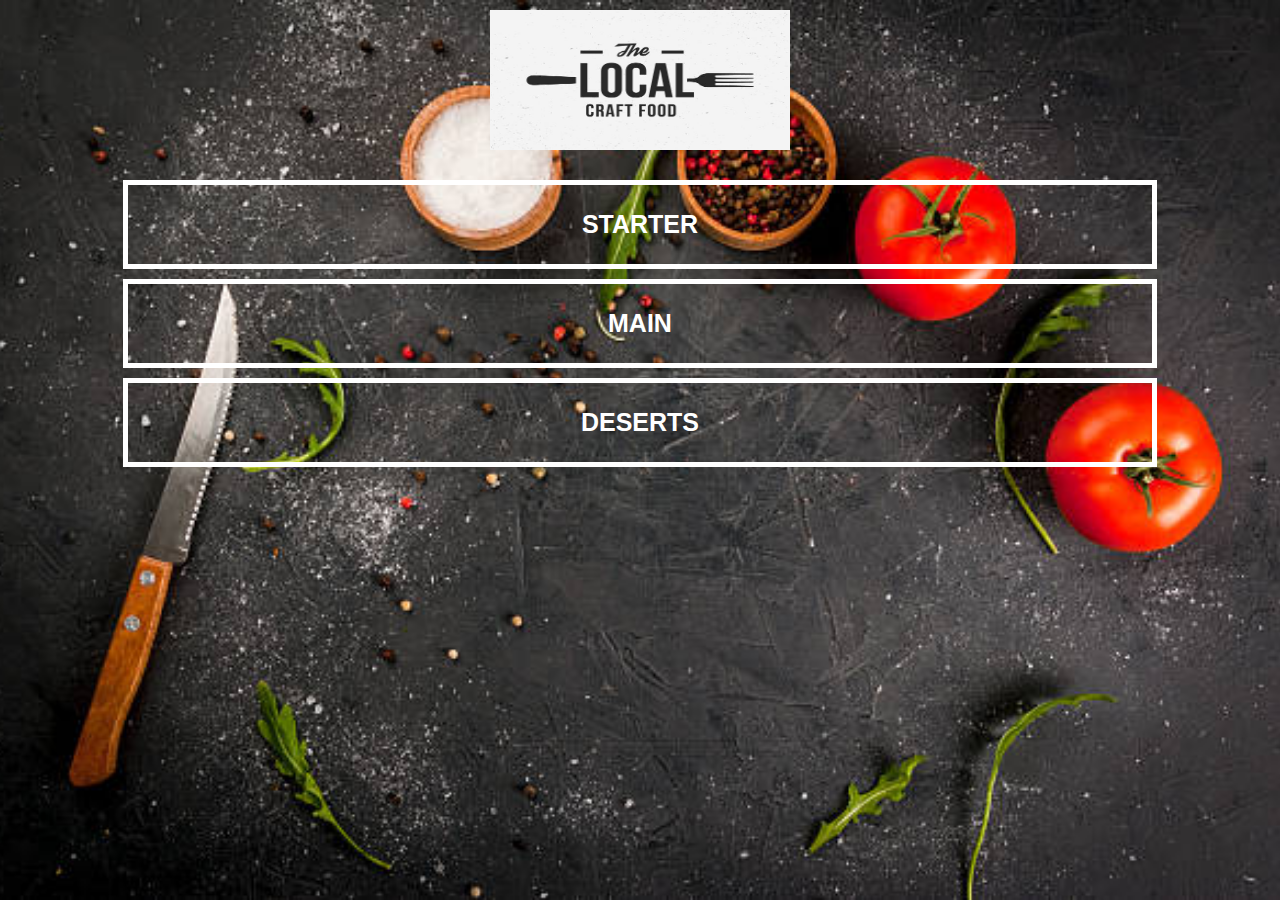
<file: index.html>
<!DOCTYPE html>
<html>
    <head>
        <title>Restaurant</title>
        <link rel="stylesheet" href="style.css">
    </head>

    <body class="body-home">
        
        <div id="home">

            <img src="images/logo img.jpg" id="home-logo-img">
           


            <div class="home-menu">

                <a href=starter.html class="home-menu-item">
                    <p>Starter</p>
                </a>
                <a href="main.html" class="home-menu-item">
                    <p>Main</p>
                </a>

                <a href="dessert.html" class="home-menu-item">
                    <p>Deserts</p>
                </a>

            </div>

        </div>

    </body>

</html>
</file>
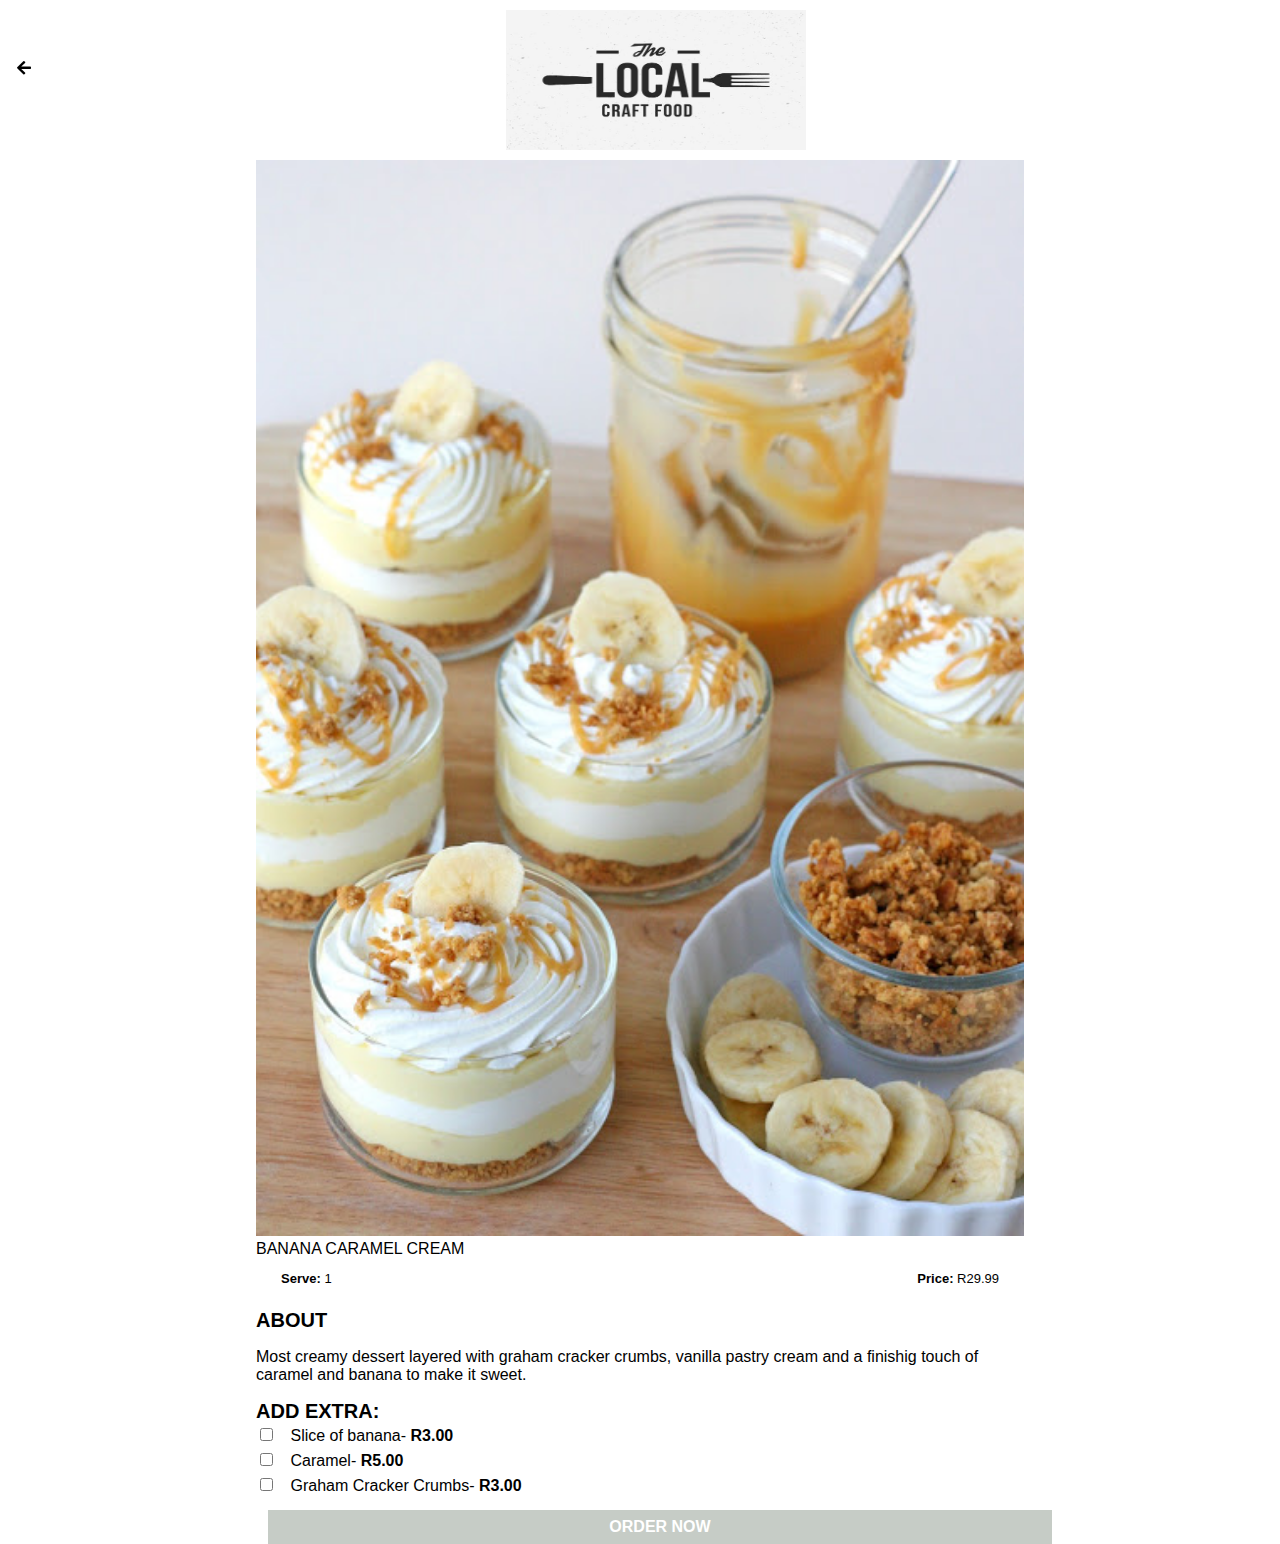
<file: bananacaramelcream.html>
<!DOCTYPE html>
<html>
    <head>
        <title>My Recipe Book | Dessert | Banana cream layered dessert</title>
        <link rel="stylesheet" href="style.css">
        <link rel="stylesheet" href="fontAwesome/css/all.css">
    </head>
    
    <body class="body-recipes">
        
        <div class="header">
            <a href="index.html">
                <i class="fas fa-arrow-left"></i>
            </a>

            <img src="images/logo img.jpg">
        </div>

        <div id="recipe">
            <div class= "recipe-details">
                <img src="images/Bananacreamlayereddessert.jpg">

                <h>BANANA CARAMEL CREAM</h1>

                <div class="recipe-details-info">
                    <p><b>Serve: </b>1</p>
                    <p style="float: right;"><b>Price: </b>R29.99</p>
                </div>

                <div class="recipe-details-about">
                    <h2>ABOUT</h2>

                    <p>Most creamy dessert layered with graham cracker crumbs, vanilla pastry cream and a finishig touch 
                    of caramel and banana to make it sweet.</p>

                    <h2>ADD EXTRA:</h2>

                    <input id="check-01" type="checkbox">
                    <label for="check-01">Slice of banana- <b>R3.00</b></label>
                    <br/>
                    <input id="check-02" type="checkbox">
                    <label for="check-02">Caramel- <b>R5.00</b></label>
                    <br/>
                    <input id="check-03" type="checkbox">
                    <label for="check-03">Graham Cracker Crumbs- <b>R3.00</b></label>

                    <a class="buttom" href="orderreceived.html">ORDER NOW</a> 

                </div>

                </div>

                
        </div>

    </body>

</html>
</file>
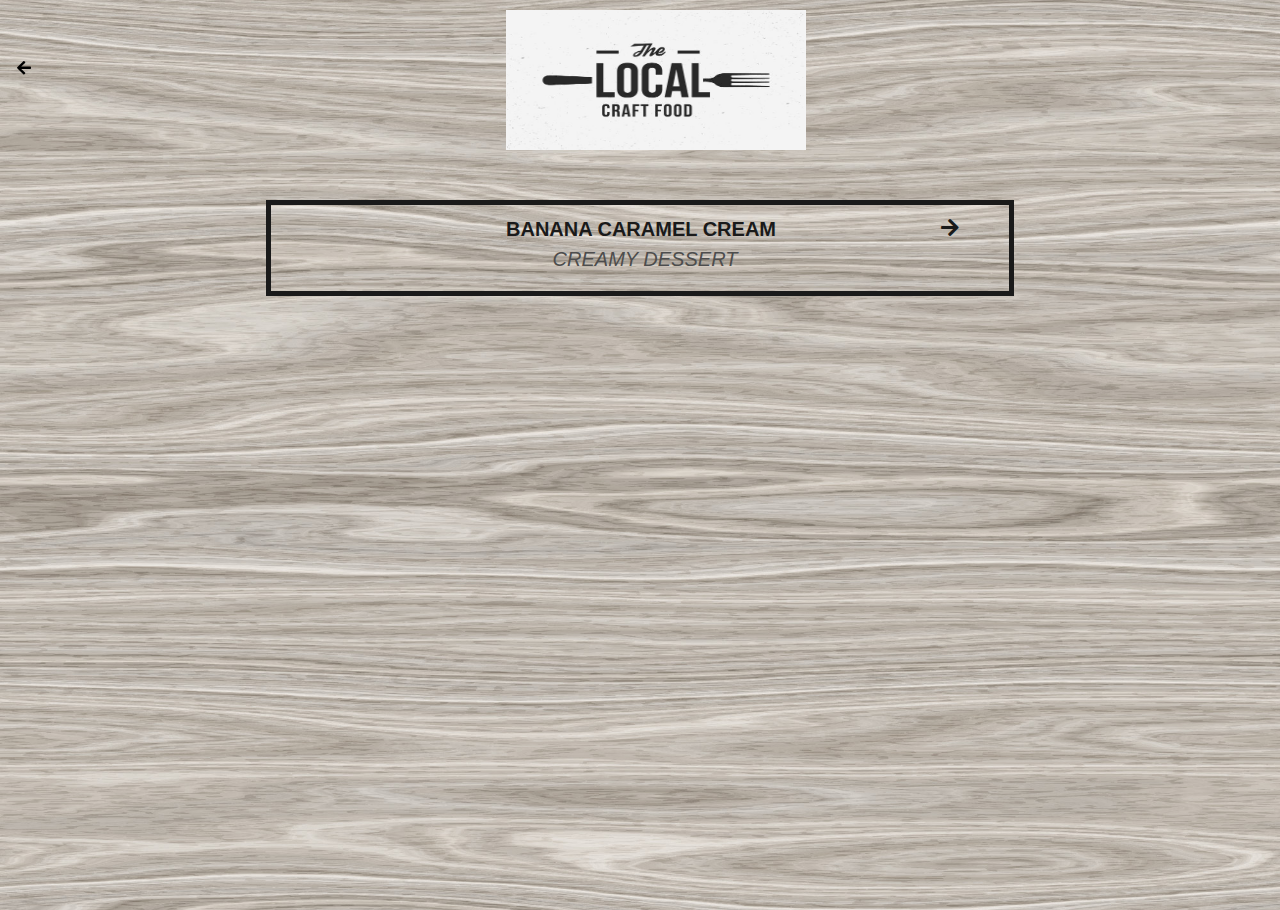
<file: dessert.html>
<!DOCTYPE html>
<html>
    <head>
        <title>Restaurant | Dessert</title>
        <link rel="stylesheet" href="style.css">
        <link rel="stylesheet" href="fontAwesome/css/all.css">
    
    </head>

    <body class="body-meals">
        
        <div class="header">
            <a href="index.html">
                <i class="fas fa-arrow-left"></i>
            </a>

            <img src="images/logo img.jpg">
        </div>

        <div id="meals">
            
             <div id="meals-list">
                
                <a href="bananacaramelcream.html">
                    
                    <div class="meals-list-item">
                        <h1>BANANA CARAMEL CREAM<i class="fas fa-arrow-right"></i></h1>

                        <p>CREAMY DESSERT</p>
                    </div>
                </a>
            </div>

        </div>

    </body>

</html>
</file>
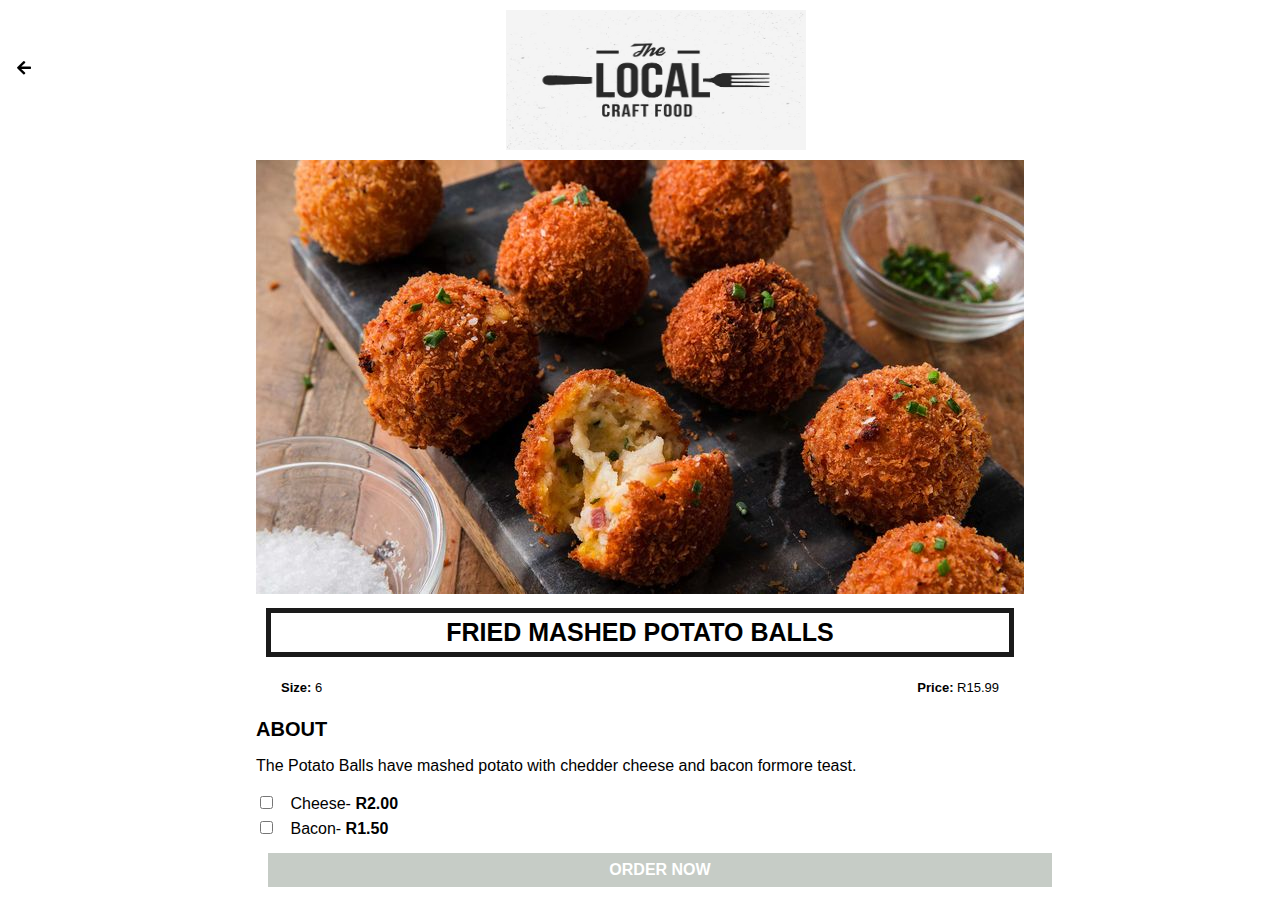
<file: friedpotatoballs.html>
<!DOCTYPE html>
<html>
    <head>
        <title>My Recipe Book | Starter |Potato Balls</title>
        <link rel="stylesheet" href="style.css">
        <link rel="stylesheet" href="fontAwesome/css/all.css">
    </head>
    
    <body class="body-recipes">
        
        <div class="header">
            <a href="index.html">
                <i class="fas fa-arrow-left"></i>
            </a>

            <img src="images/logo img.jpg">
        </div>

        <div id="recipe">
            <div class= "recipe-details">
                <img src="images/fried-mashed-potato-balls-horizontal-1533320721.jpg">

                <h1>FRIED MASHED POTATO BALLS</h1>

                <div class="recipe-details-info">
                    <p><b>Size: </b>6</p>
                    <p style="float: right;"><b>Price: </b>R15.99</p>
                </div>

                <div class="recipe-details-about">
                    <h2>ABOUT</h2>

                    <p>The Potato Balls have mashed potato with chedder cheese and bacon formore teast.</p>

                    <input id="check-01" type="checkbox">
                    <label for="check-01">Cheese- <b>R2.00</b></label>
                    <br/>
                    <input id="check-03" type="checkbox">
                    <label for="check-03">Bacon- <b>R1.50</b></label>

                
                    <a class="buttom" href="orderreceived.html">ORDER NOW</a> 

                </div>
                </div>
                
                    

              
                
        </div>

    </body>

</html>
</file>
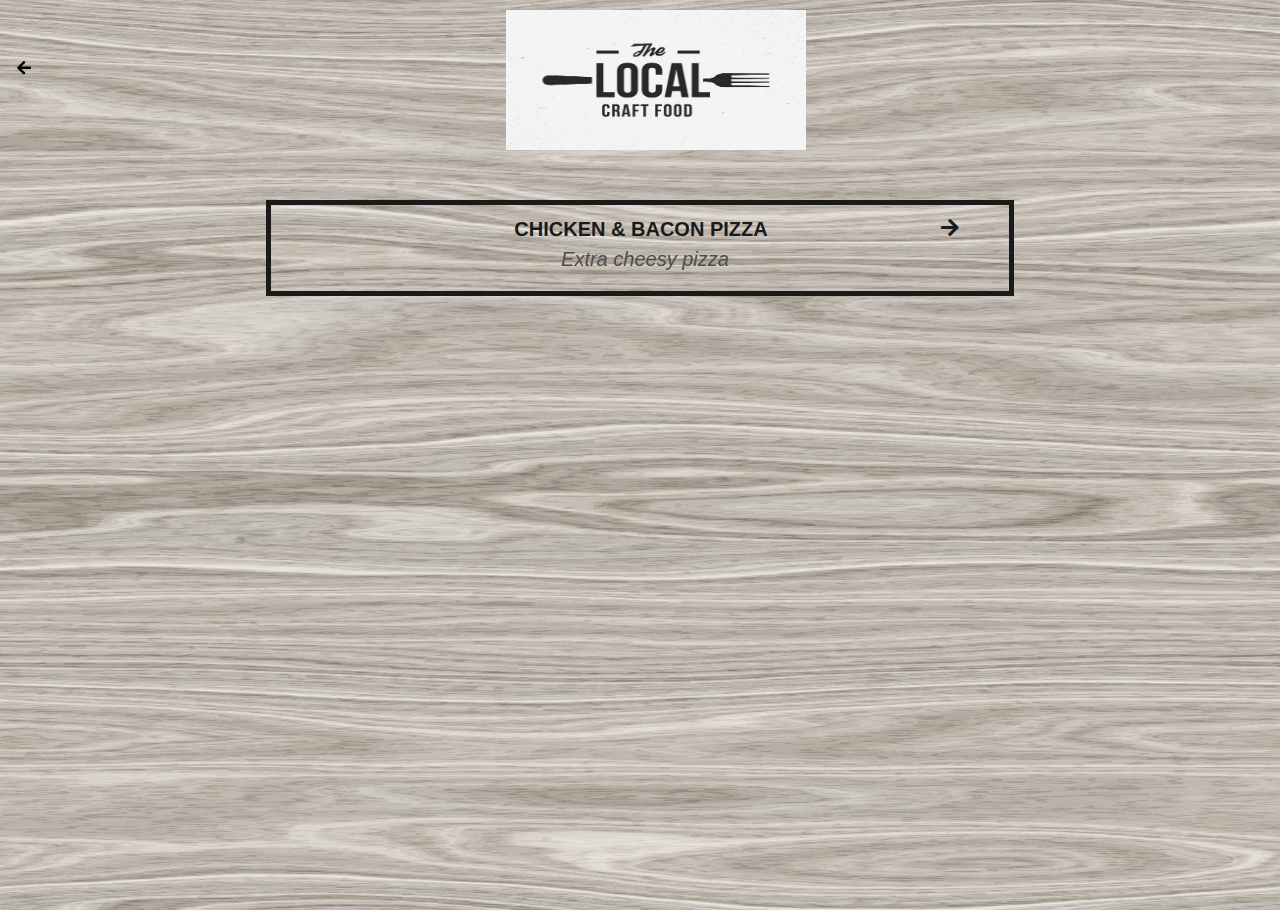
<file: main.html>
<!DOCTYPE html>
<html>
    <head>
        <title>Restaurant | Main</title>
        <link rel="stylesheet" href="style.css">
        <link rel="stylesheet" href="fontAwesome/css/all.css">
    
    </head>

    <body class="body-meals">
        
        <div class="header">
            <a href="index.html">
                <i class="fas fa-arrow-left"></i>
            </a>

            <img src="images/logo img.jpg">
        </div>

        <div id="meals">
            
            
            <div id="meals-list">
                
                <a href="pizza.html">
                    
                    <div class="meals-list-item">
                        <h1>CHICKEN & BACON PIZZA<i class="fas fa-arrow-right"></i></h1>

                        <p>Extra cheesy pizza</p>
                    </div>
                </a>
            </div>

        </div>

    </body>

</html>
</file>
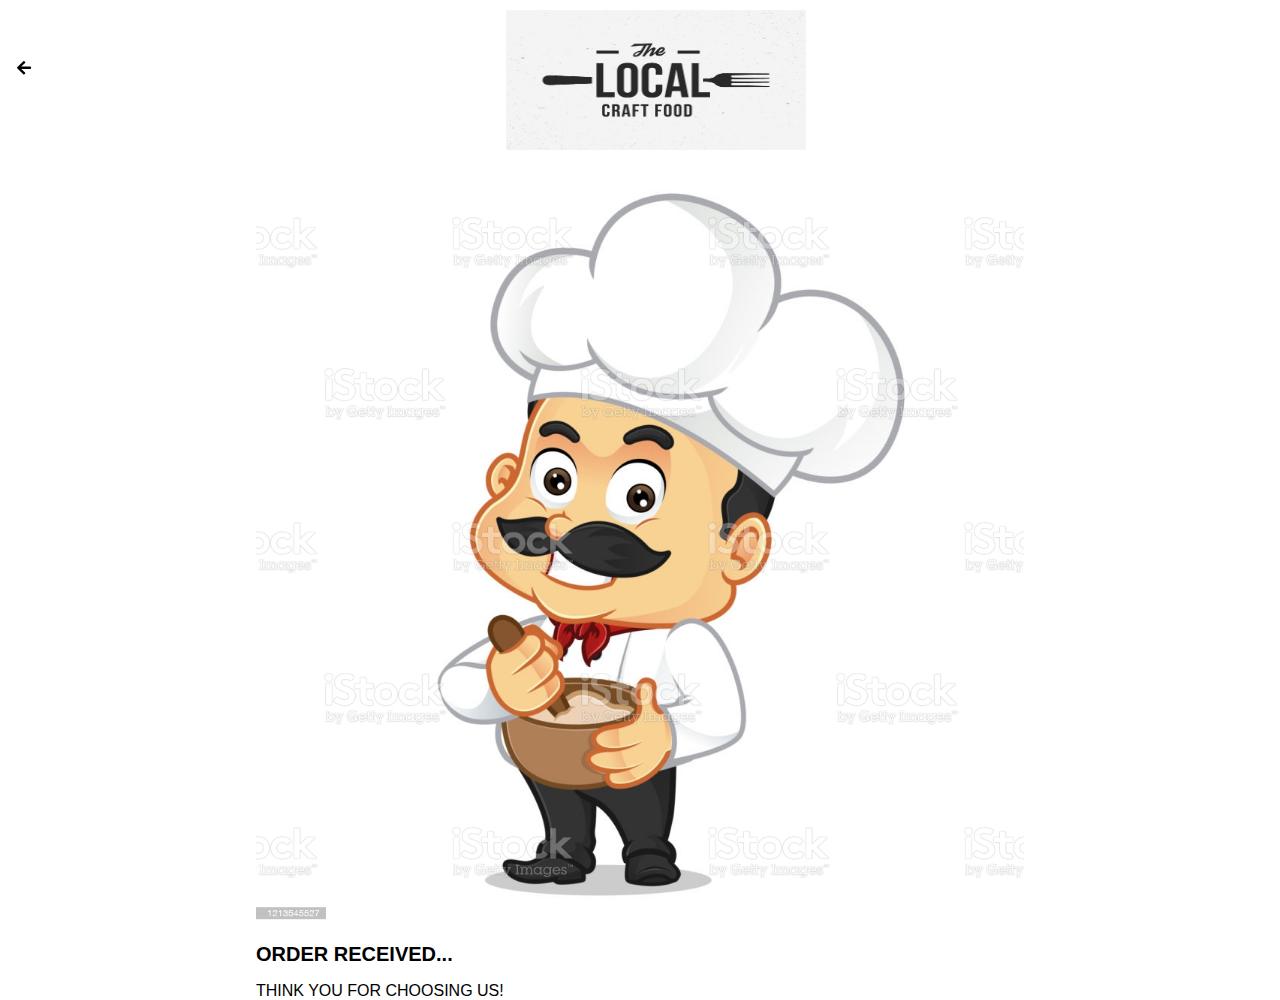
<file: orderreceived.html>
<!DOCTYPE html>
<html>
    <head>
        <title>Restaurant</title>
        <link rel="stylesheet" href="style.css">
        <link rel="stylesheet" href="fontAwesome/css/all.css">
    </head>
    
    <body class="body-recipes">
        
        <div class="header">
            <a href="index.html">
                <i class="fas fa-arrow-left"></i>
            </a>

            <img src="images/logo img.jpg">
        </div>

        <div id="recipe">
            <div class= "recipe-details">
                <img src="images/istockphoto-1213545527-1024x1024.jpg">

                <div class="recipe-details-about">
                    <h2>ORDER RECEIVED...</h2>

                    <p></p>THINK YOU FOR CHOOSING US!</p>


                </div>

                
        </div>

    </body>

</html>
</file>
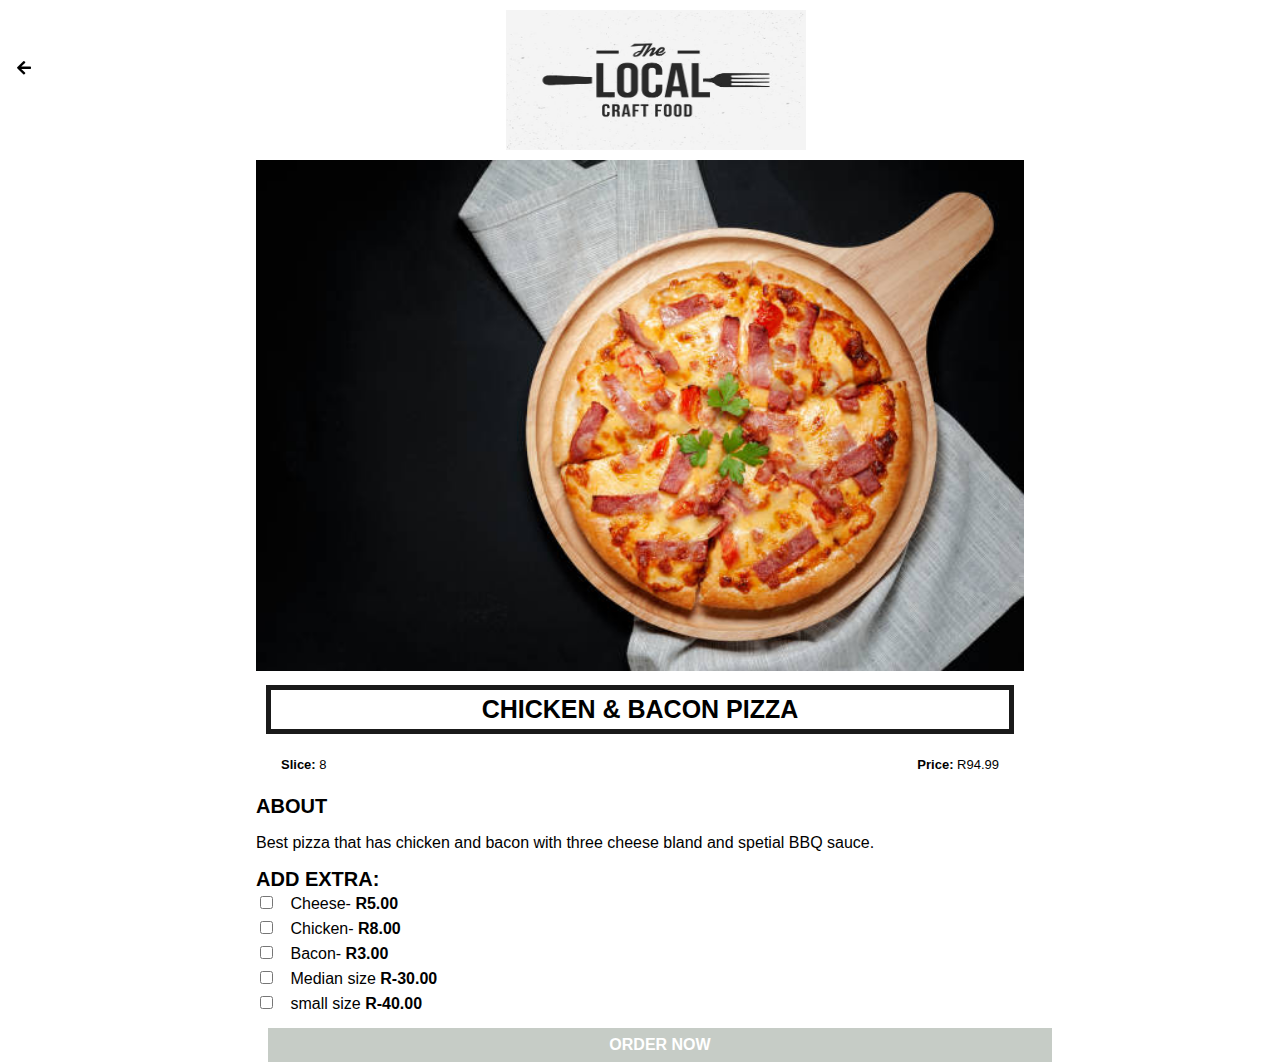
<file: pizza.html>
<!DOCTYPE html>
<html>
    <head>
        <title>Restaurant | Main | Pizza</title>
        <link rel="stylesheet" href="style.css">
        <link rel="stylesheet" href="fontAwesome/css/all.css">
    </head>
    
    <body class="body-recipes">
        
        <div class="header">
            <a href="index.html">
                <i class="fas fa-arrow-left"></i>
            </a>

            <img src="images/logo img.jpg">
        </div>

        <div id="recipe">
            <div class= "recipe-details">
                <img src="images/pizza.jpg">

                <h1>CHICKEN & BACON PIZZA</h1>

                <div class="recipe-details-info">
                    <p><b>Slice: </b>8</p>
                    <p style="float: right;"><b>Price: </b>R94.99</p>
                </div>

                <div class="recipe-details-about">
                    <h2>ABOUT</h2>

                    <p>Best pizza that has chicken and bacon with three cheese bland and spetial BBQ sauce.</p>

                    <h2>ADD EXTRA:</h2>

                    <input id="check-01" type="checkbox">
                    <label for="check-01">Cheese- <b>R5.00</b></label>
                    <br/>
                    <input id="check-02" type="checkbox">
                    <label for="check-02">Chicken- <b>R8.00</b></label>
                    <br/>
                    <input id="check-03" type="checkbox">
                    <label for="check-03">Bacon- <b>R3.00</b></label>
                    <br/>
                    <input id="check-04" type="checkbox">
                    <label for="check-04">Median size <b>R-30.00</b></label>
                    <br/>
                    <input id="check-05" type="checkbox">
                    <label for="check-05">small size <b>R-40.00</b></label>

                    <a class="buttom" href="orderreceived.html">ORDER NOW</a> 

                </div>

                
        </div>

    </body>

</html>
</file>
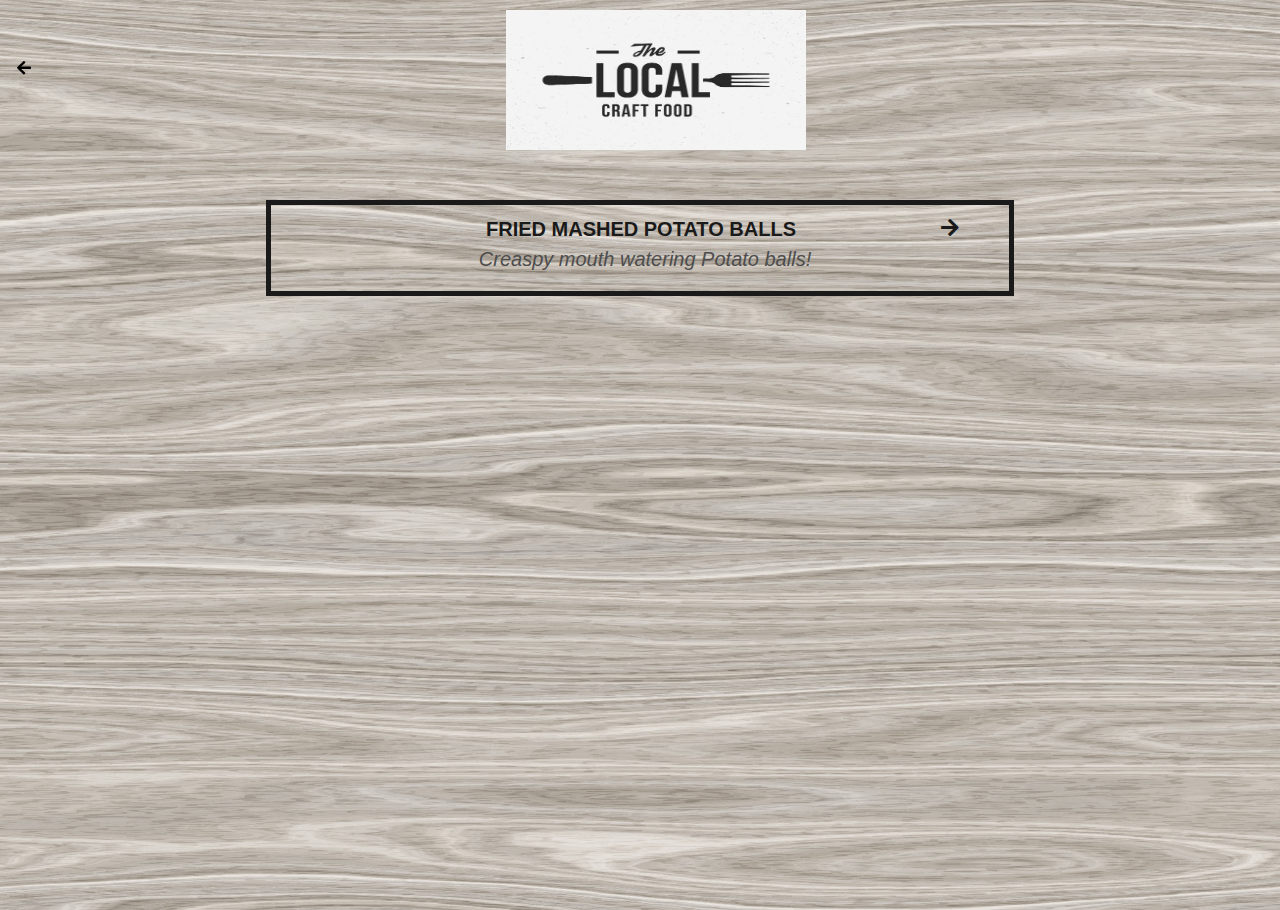
<file: starter.html>
<!DOCTYPE html>
<html>
    <head>
        <title>Restaurant | Starter</title>
        <link rel="stylesheet" href="style.css">
        <link rel="stylesheet" href="fontAwesome/css/all.css">
    
    </head>

    <body class="body-meals">
        
        <div class="header">
            <a href="index.html">
                <i class="fas fa-arrow-left"></i>
            </a>

            <img src="images/logo img.jpg">
        </div>

        <div id="meals">
            
            
            <div id="meals-list">
                
                <a href="friedpotatoballs.html">
                    
                    <div class="meals-list-item">
                        <h1>FRIED MASHED POTATO BALLS<i class="fas fa-arrow-right"></i></h1>

                        <p>Creaspy mouth watering Potato balls!</p>
                    </div>
                </a>
            </div>

        </div>

    </body>

</html>
</file>
<file: style.css>
html {
    height: 100%;
}

body {
    font-family:Verdana, Geneva, Tahoma, sans-serif;

    margin: 0;
    padding-top: 10px;
    height: 100%;
}

.body-home {
    background-image: url('images/istockphoto-639139850-612x612.jpg');
    background-position: center;
    background-attachment: fixed;
    background-repeat: no-repeat;
    background-size: cover;
}

/*====== HEADER ======*/

.header{
    width: 100%;
    height: auto;
    
    position: fixed;
    overflow: hidden;

    text-align: center;

}

.header i{
    float: left;
    padding: 50px 0px 0px 17px;
    color: black;
}

.header img{
    width: 300px;
    height: 140px;
    display: block;
    margin: auto;
    padding-bottom: 30px;
}

/*========== HOME PAGE LOGO =========*/

#home-logo-img{
    width: 300px;
    height: 140px;
    display: block;
    margin: auto;
    padding-bottom: 30px;
}

/*====== HOME-PAGE MENU=======*/

.home-menu-item {
    text-decoration: none;
    text-transform: uppercase;
    
    color: #ffffff;
    font-size: 25px;
    font-weight: bold;
    text-align: center;
    border: 5px solid #ffffff;
   
    display: block;
    margin: auto;
    margin-bottom: 10px;
    width: 80%;
}

/*====== MEAL PAGE MENU ======*/

#meals{
    padding-top: 180px;
}

/*====== MEAL PAGE MENU ======*/

#meals-list a {
    text-decoration:none;

}

.meals-list-item {
    border :5px solid #1a1a1a;
    margin: 10px;
    text-align: center;
}

.meals-list-item h1 {
    font-weight: bold;
    font-size: 20px;
    color: #1a1a1a;
    padding-left: 70px;
}
.meals-list-item i{
    float: right;
    color: #1a1a1a;
    padding-right: 50px;

}

.meals-list-item p{
    font-size: 20px;
    font-style: italic;
    color: #4d4d4d;
    margin-top: -7px;
    padding-left: 10px;
}

.body-meals {
    background-image: url('images/seamless-wood-texture-5.jpg');
    background-position: center;
    background-attachment: fixed;
    background-repeat: no-repeat;
    background-size: cover;
}

/*====== MEAL PAGE MENU ======*/

#recipe{
    padding-top: 50px;
}

/*====== RECIPE PAGE======*/

.recipe-details img{
    width: 100%;
    padding-top: 100px;

}

.recipe-details h1{
    font-size: 25px;
    text-align: center;
    border: 5px solid #1a1a1a;
    margin: 10px;
    padding: 5px;
}

.recipe-details h2{
    font-size: 20px;
    text-align: left;
    margin: 0;
    margin-top: 10px;
}

.recipe-details-info {
    margin-left:  25px;
    margin-right: 25px;
}

.recipe-details-info p{
    font-size: 13px;
    display: inline-block;
}

.recipe-details-about label{
    line-height: 25px;
    margin-left: 10px;
}

.recipe-details-about a{
    display: block;
    width: 100%;
    background-color: rgba(166, 175, 166, 0.644);
    text-decoration: none;
    text-align: center;
    color: white;
    font-size: 16px;
    font-weight: 600;
    margin: 12px;
    padding: 8px;
}

/*====== RESPONSIVE LAYOUT ======*/

@media only screen and (min-width:600px){
    #meals {
        width: 80%;
        margin:auto;
    }

    #recipe {
        width: 80%;
        margin: auto;
    }

}
@media only screen and (min-width:1000px){
    #meals {
        width: 60%;
        margin:auto;
    }

    #recipe {
        width: 60%;
        margin: auto;
}

@media only screen and (min-width:1500px){
    #meals {
        width: 40%;
        margin:auto;
    }

    #recipe {
        width: 40%;
        margin: auto;
}

@media only screen and (min-width:720px){
    .body-home{
        background-image: url('images/istockphoto-639139850-612x612.jpg');
        } 

    .body-meals {
        background-image: url('images/seamless-wood-texture-5.jpg');
    }       
}
</file>
